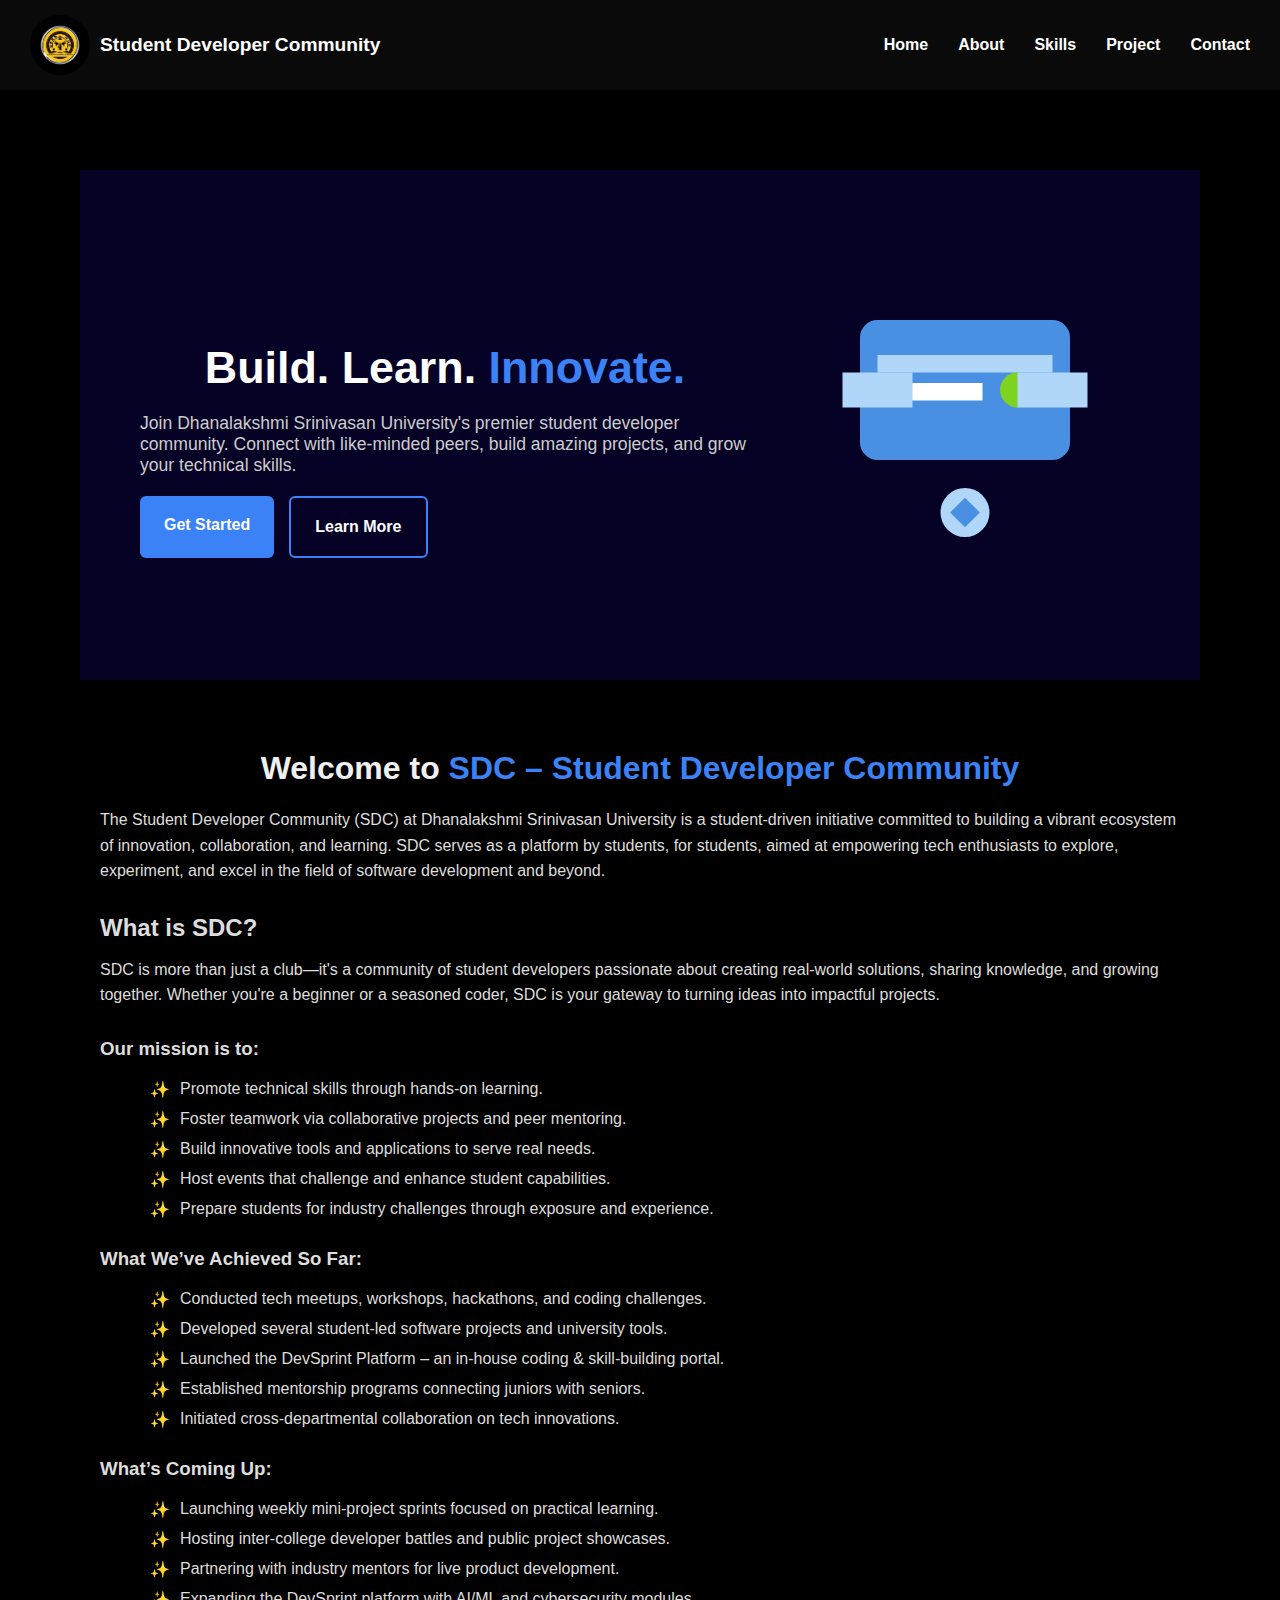
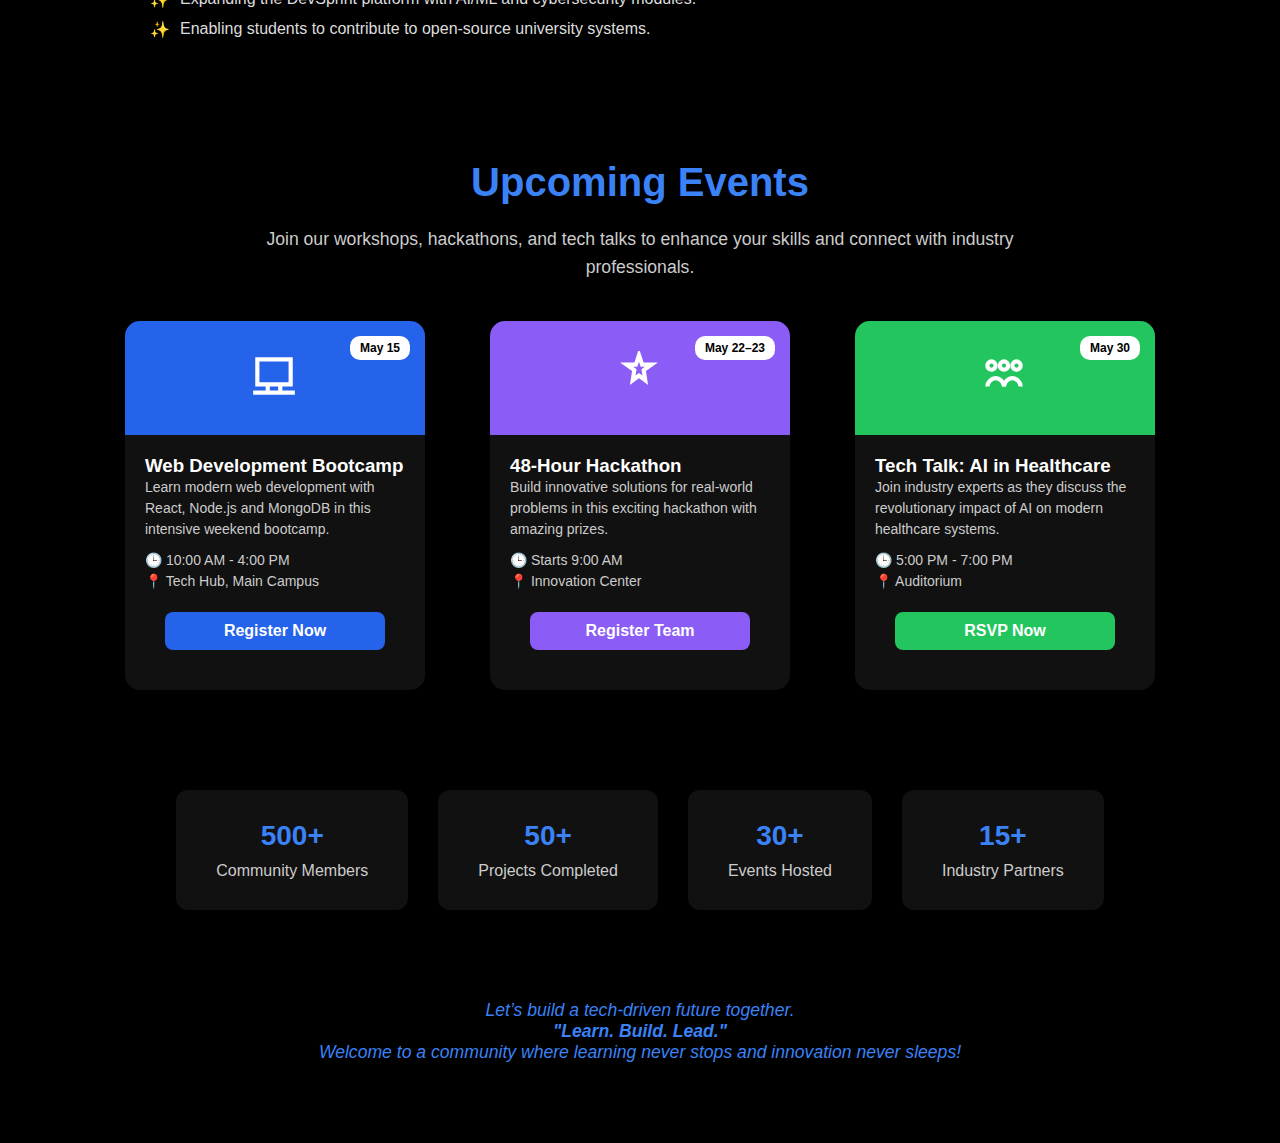
<file: index.html>
<!DOCTYPE html>
<html lang="en">
<head>
  <meta charset="UTF-8" />
  <meta name="viewport" content="width=device-width, initial-scale=1.0"/>
  <title>Student Developer Community</title>
  <link rel="stylesheet" href="style.css" />
  <link rel="icon" href="sdclogo.jpg" type="image/png">
  <script defer src="script.js"></script>
</head>
<body>
  <nav class="navbar">
    <div class="logo">
      <img src="sdclogo.jpg" alt="SDC Logo" />
      <span>Student Developer Community</span>
    </div>
    <ul class="nav-links" id="navLinks">
      <div class="close-btn" id="close-Btn">
        <svg id="cross-icon" xmlns="http://www.w3.org/2000/svg" width="32" height="32" viewBox="0 0 24 24" fill="none" stroke="#FF0000" stroke-width="2" stroke-linecap="round" stroke-linejoin="round">
        <line x1="18" y1="6" x2="6" y2="18" />
        <line x1="6" y1="6" x2="18" y2="18" />
        </svg>
      </div>
      <li><a href="#">Home</a></li>
      <li><a href="#">About</a></li>
      <li><a href="#">Skills</a></li>
      <li><a href="#">Project</a></li>
      <li><a href="#">Contact</a></li>
    </ul>
    <div class="hamburger" id="hamburger">
      &#9776;
    </div>
  </nav>




  <section class="home-section">
        
   <section class="hero-section">
  <div class="hero-content">
    <div class="hero-text">
      <h1><strong>Build.</strong> Learn. <span>Innovate.</span></h1>
      <p>
        Join Dhanalakshmi Srinivasan University's premier student developer community.
        Connect with like-minded peers, build amazing projects, and grow your technical skills.
      </p>
      <div class="hero-buttons">
        <a href="#" class="btn-head primary-btn">Get Started</a>
        <a href="#" class="btn-head secondary-btn">Learn More</a>
      </div>
    </div>
    <div class="hero-image">
       <svg id="ui-icon" xmlns="http://www.w3.org/2000/svg" viewBox="0 0 100 100">

  <rect x="20" y="20" width="60" height="40" rx="5" fill="#4A90E2"/>
  <rect x="25" y="30" width="50" height="5" fill="#B0D6F9"/>
  <rect x="25" y="38" width="30" height="5" fill="#FFFFFF"/>
  <circle cx="65" cy="40" r="5" fill="#7ED321"/>
  <rect x="15" y="35" width="20" height="10" fill="#B0D6F9"/>
  <rect x="65" y="35" width="20" height="10" fill="#B0D6F9"/>
  <circle cx="50" cy="75" r="7" fill="#B0D6F9"/>
  <rect x="47" y="72" width="6" height="6" transform="rotate(45 50 75)" fill="#4A90E2"/>
</svg>
    </div>
  </div>
</section>
<section class="main-sec">

    <div class="home-container">
      <h1>Welcome to <span>SDC – Student Developer Community</span></h1>
  
      <p>
        The Student Developer Community (SDC) at Dhanalakshmi Srinivasan University is a student-driven initiative
        committed to building a vibrant ecosystem of innovation, collaboration, and learning. SDC serves as a platform
        by students, for students, aimed at empowering tech enthusiasts to explore, experiment, and excel in the field
        of software development and beyond.
      </p>
  
      <h2>What is SDC?</h2>
      <p>
        SDC is more than just a club—it's a community of student developers passionate about creating real-world
        solutions, sharing knowledge, and growing together. Whether you're a beginner or a seasoned coder, SDC is your
        gateway to turning ideas into impactful projects.
      </p>
  
      <h3>Our mission is to:</h3>
      <ul>
        <li>Promote technical skills through hands-on learning.</li>
        <li>Foster teamwork via collaborative projects and peer mentoring.</li>
        <li>Build innovative tools and applications to serve real needs.</li>
        <li>Host events that challenge and enhance student capabilities.</li>
        <li>Prepare students for industry challenges through exposure and experience.</li>
      </ul>
  
      <h3>What We’ve Achieved So Far:</h3>
      <ul>
        <li>Conducted tech meetups, workshops, hackathons, and coding challenges.</li>
        <li>Developed several student-led software projects and university tools.</li>
        <li>Launched the DevSprint Platform – an in-house coding & skill-building portal.</li>
        <li>Established mentorship programs connecting juniors with seniors.</li>
        <li>Initiated cross-departmental collaboration on tech innovations.</li>
      </ul>
  
      <h3>What’s Coming Up:</h3>
      <ul>
        <li>Launching weekly mini-project sprints focused on practical learning.</li>
        <li>Hosting inter-college developer battles and public project showcases.</li>
        <li>Partnering with industry mentors for live product development.</li>
        <li>Expanding the DevSprint platform with AI/ML and cybersecurity modules.</li>
        <li>Enabling students to contribute to open-source university systems.</li>
      </ul>

       </section>
       
       <div class="description">
  <h1>Upcoming Events</h1>
  <p>
    Join our workshops, hackathons, and tech talks to enhance your skills and connect with industry professionals.
  </p>
</div>


  <div class="cards-container">
    <!-- Web Development Bootcamp -->
    <div class="card">
      <div class="card-header blue">
        <div class="date-badge">May 15</div>
        <svg class="svg-icon" fill="none" stroke="white" stroke-width="2" viewBox="0 0 24 24">
          <path d="M4 4h16v12H4z"></path>
          <path d="M2 20h20"></path>
          <path d="M9 16v4"></path>
          <path d="M15 16v4"></path>
        </svg>
      </div>
      <div class="card-content">
        <h3>Web Development Bootcamp</h3>
        <p>Learn modern web development with React, Node.js and MongoDB in this intensive weekend bootcamp.</p>
        <p class="info">🕒 10:00 AM - 4:00 PM<br>📍 Tech Hub, Main Campus</p>
        <a href="#" class="btn blue">Register Now</a>
      </div>
    </div>

    <!-- 48-Hour Hackathon -->
    <div class="card">
      <div class="card-header purple">
        <div class="date-badge">May 22–23</div>
        <svg class="svg-icon" fill="none" stroke="white" stroke-width="2" viewBox="0 0 24 24">
          <path d="M12 2l1.5 4.5H18l-3.75 2.7L15 14l-3-2.25L9 14l.75-4.8L6 6.5h4.5z"></path>
        </svg>
      </div>
      <div class="card-content">
        <h3>48-Hour Hackathon</h3>
        <p>Build innovative solutions for real-world problems in this exciting hackathon with amazing prizes.</p>
        <p class="info">🕒 Starts 9:00 AM<br>📍 Innovation Center</p>
        <a href="#" class="btn purple">Register Team</a>
      </div>
    </div>

    <!-- Tech Talk: AI in Healthcare -->
    <div class="card">
      <div class="card-header green">
        <div class="date-badge">May 30</div>
        <svg class="svg-icon" fill="none" stroke="white" stroke-width="2" viewBox="0 0 24 24">
          <circle cx="6" cy="7" r="2"></circle>
          <circle cx="12" cy="7" r="2"></circle>
          <circle cx="18" cy="7" r="2"></circle>
          <path d="M4 17c0-2 2-4 4-4s4 2 4 4"></path>
          <path d="M12 17c0-2 2-4 4-4s4 2 4 4"></path>
        </svg>
      </div>
      <div class="card-content">
        <h3>Tech Talk: AI in Healthcare</h3>
        <p>Join industry experts as they discuss the revolutionary impact of AI on modern healthcare systems.</p>
        <p class="info">🕒 5:00 PM - 7:00 PM<br>📍 Auditorium</p>
        <a href="#" class="btn green">RSVP Now</a>
      </div>
    </div>
  </div>
  
  <section class="stats-section">
    <div class="stat-box">
      <h2>500+</h2>
      <p>Community Members</p>
    </div>
    <div class="stat-box">
      <h2>50+</h2>
      <p>Projects Completed</p>
    </div>
    <div class="stat-box">
      <h2>30+</h2>
      <p>Events Hosted</p>
    </div>
    <div class="stat-box">
      <h2>15+</h2>
      <p>Industry Partners</p>
    </div>
  </section>
      <p class="closing">
        Let’s build a tech-driven future together.<br />
        <strong><span> "Learn. Build. Lead."</span></strong><br />
        Welcome to a community where learning never stops and innovation never sleeps!
      </p>
    </div>
 
    
  </script>
</body>
</html>
</file>
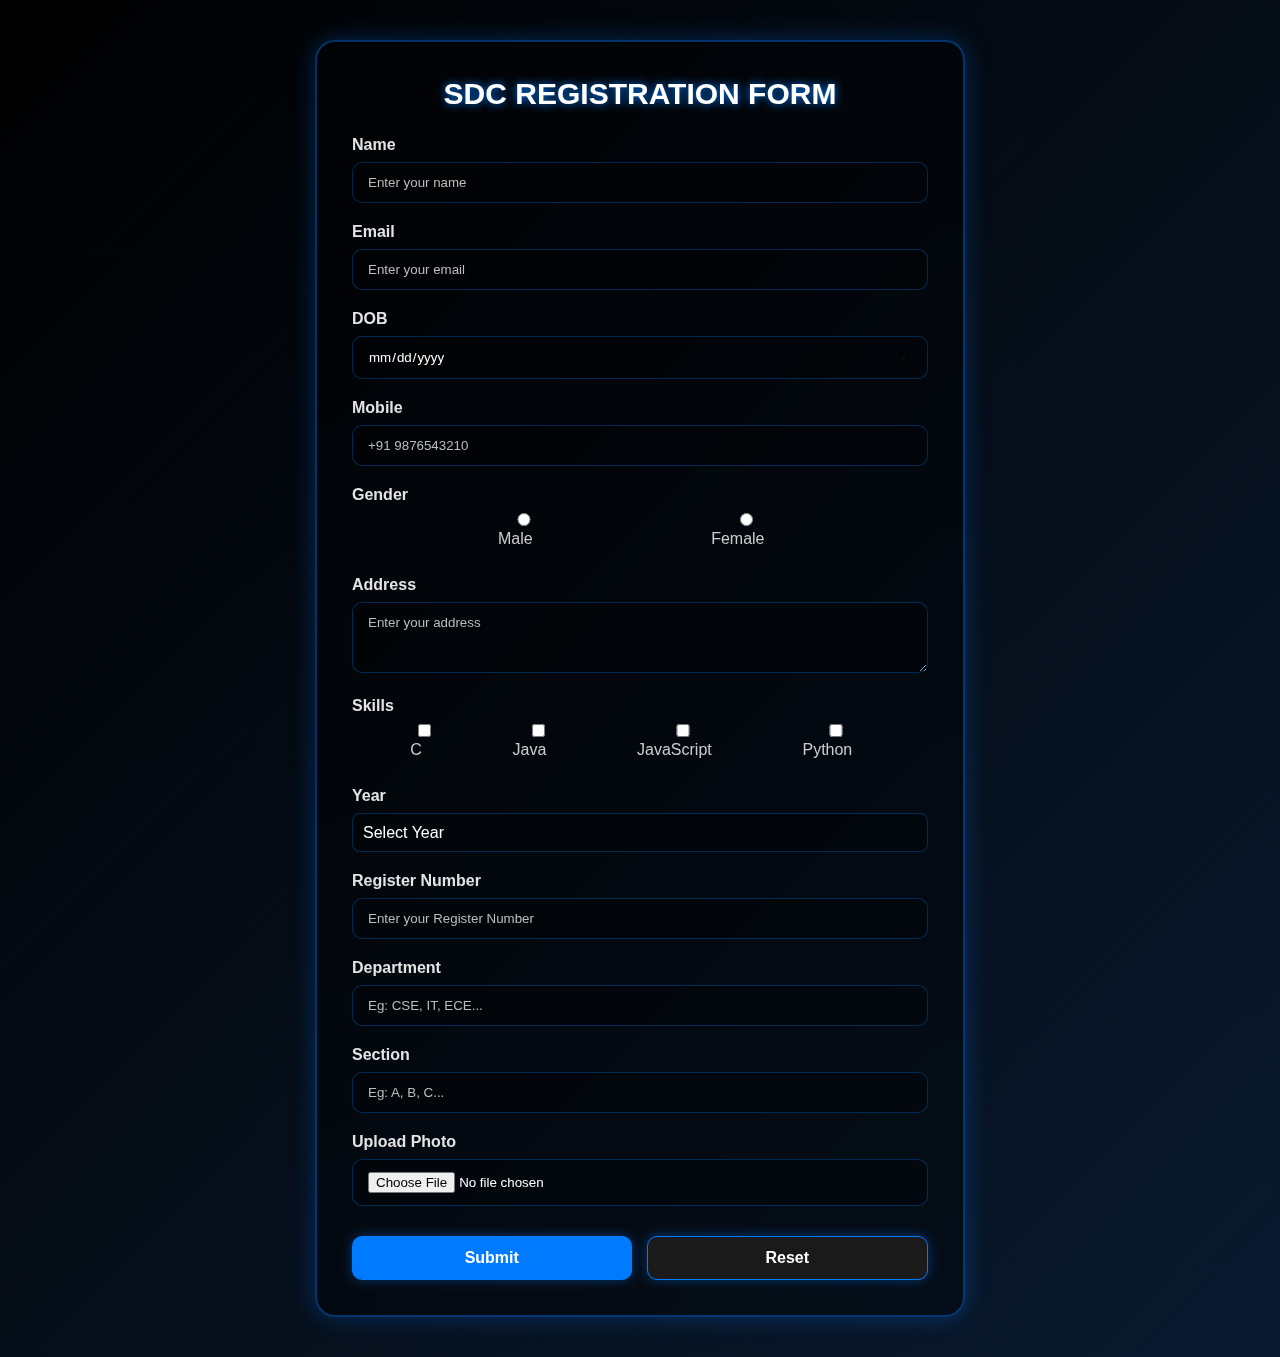
<file: registration form/index.html>
<!DOCTYPE html>
<html lang="en">
<head>
  <meta charset="UTF-8" />
  <meta name="viewport" content="width=device-width, initial-scale=1.0"/>
  <title>SDC Registration Form</title>
  <link rel="stylesheet" href="style.css" />
</head>
<body>
  <div class="container">
    <form class="registration-form">
      <h1>SDC REGISTRATION FORM</h1>

      <div class="form-group">
        <label for="name">Name</label>
        <input type="text" id="name" placeholder="Enter your name" required />
      </div>

      <div class="form-group">
        <label for="email">Email</label>
        <input type="email" id="email" placeholder="Enter your email" required />
      </div>

  

      <div class="form-group">
        <label for="date">DOB</label>
        <input type="date" id="dob" required />
      </div>

      <div class="form-group">
        <label for="mobile">Mobile</label>
        <input type="tel" id="mobile" placeholder="+91 9876543210" required />
      </div>

      <div class="form-group">
        <label>Gender</label>
        <div class="radio-group">
          <label><input type="radio" name="gender" value="Male" /> Male</label>
          <label><input type="radio" name="gender" value="Female" /> Female</label>
        </div>
      </div>

      <div class="form-group">
        <label for="address">Address</label>
        <textarea id="address" rows="3" placeholder="Enter your address" required></textarea>
      </div>

      <div class="form-group">
        <label>Skills</label>
        <div class="checkbox-group">
          <label><input type="checkbox" value="C" /> C</label>
          <label><input type="checkbox" value="Java" /> Java</label>
          <label><input type="checkbox" value="JavaScript" /> JavaScript</label>
          <label><input type="checkbox" value="Python" /> Python</label>
        </div>
      </div>

      <div class="form-group">
        <label for="year">Year</label>
        <select id="year" required>
          <option value="dropdown">Select Year</option>
          <option>1st Year</option>
          <option>2nd Year</option>
          <option>3rd Year</option>
          <option>4th Year</option>
        </select>
      </div>

      <div class="form-group">
        <label for="regno">Register Number</label>
        <input type="text" id="regno" placeholder="Enter your Register Number" required />
      </div>

      <div class="form-group">
        <label for="dept">Department</label>
        <input type="text" id="dept" placeholder="Eg: CSE, IT, ECE..." required />
      </div>

      <div class="form-group">
        <label for="section">Section</label>
        <input type="text" id="section" placeholder="Eg: A, B, C..." required />
      </div>

      <div class="form-group">
        <label for="photo">Upload Photo</label>
        <input type="file" id="photo" required />
      </div>

      <div class="form-buttons">
        <button type="submit">Submit</button>
        <button type="reset">Reset</button>
      </div>
    </form>
  </div>
</body>
</html>
</file>
<file: registration form/style.css>
* {
  margin: 0;
  padding: 0;
  box-sizing: border-box;
  font-family: 'Segoe UI', sans-serif;
}

body {
  background: linear-gradient(135deg, #000000, #0a1a2f);
  min-height: 100vh;
  display: flex;
  justify-content: center;
  align-items: center;
  padding: 40px 20px;
}

.container {
  width: 100%;
  max-width: 650px;
  background: rgba(0, 0, 0, 0.4);
  backdrop-filter: blur(15px);
  border: 2px solid rgba(0, 123, 255, 0.4);
  border-radius: 20px;
  padding: 35px;
  box-shadow: 0 0 25px rgba(0, 123, 255, 0.3);
  animation: popIn 0.8s ease forwards;
  color: #fff;
}

@keyframes popIn {
  0% {
    opacity: 0;
    transform: scale(0.95);
  }
  100% {
    opacity: 1;
    transform: scale(1);
  }
}

h1 {
  text-align: center;
  font-size: 30px;
  margin-bottom: 25px;
  color: #ffffff;
  text-shadow: 0 0 8px #007bff;
}

.form-group {
  margin-bottom: 20px;
  animation: fadeUp 0.6s ease-in-out both;
}

.form-group input:hover{
  background: rgba(0, 0, 0, 0.5);
  border-color: #007bff;
  box-shadow:  0 0 10px  #007bff
}
.form-group textarea:hover{
  background: rgba(0, 0, 0, 0.5);
  border-color: #007bff;
  box-shadow:  0 0 10px  #007bff
}
.form-group select:hover{
  background: rgba(0, 0, 0, 0.5);
  border-color: #007bff;
  box-shadow:  0 0 10px  #007bff
}


@keyframes fadeUp {
  from {
    opacity: 0;
    transform: translateY(20px);
  }
  to {
    opacity: 1;
    transform: translateY(0);
  }
}

.date-group {
  position: relative;
}

.date-wrapper {
  position: relative;
}

.date-wrapper input[type="date"] {
  padding-right: 40px; /* space for the icon */
}



.date-wrapper input:focus + .calendar-icon {
  transform: translateY(-50%) scale(1.2);
  opacity: 1;
}

.calendar-icon {
  position: absolute;
  right: 15px;
  top: 50%;
  transform: translateY(-50%);
  font-size: 18px;
  pointer-events: none;  /* This is important! */
  opacity: 0.7;
  transition: transform 0.3s ease, opacity 0.3s ease;
}


label {
  display: block;
  margin-bottom: 8px;
  font-weight: 600;
  color: #e3e3e3;
}

input,
textarea,
select {
  width: 100%;
  padding: 12px 15px;
  background: rgba(0, 0, 0, 0.3);
  border: 1.5px solid rgba(0, 123, 255, 0.3);
  border-radius: 10px;
  color: #ffffff;
  transition: 0.3s;
}

select {
 background: rgba(0, 0, 0, 0.3);     
  color: #ffffff;                
  padding: 10px;
  font-size: 16px;
  border-radius: 8px;
  width: 100%;
  transition: border 0.3s ease, box-shadow 0.3s ease;
  appearance: none;              /* Removes default arrow in some browsers */
  position: relative;
  z-index: 1;
}



/* Optional: Custom arrow for consistent design */
select::after {
  content: '▼';
  position: absolute;
  right: 15px;
  top: 50%;
  transform: translateY(-50%);
  pointer-events: none;
  border: 1.5px solid rgba(0, 123, 255, 0.3);
}







input::placeholder,
textarea::placeholder {
  color: #bbb;
}

input:focus,
textarea:focus,
select:focus {
  background: rgba(0, 0, 0, 0.5);
  border-color: #007bff;
  outline: none;
  box-shadow: 0 0 10px #007bff55;
}

textarea {
  resize: vertical;
}

.radio-group,
.checkbox-group {
  display: flex;
  gap: 15px;
  flex-wrap: wrap;
  justify-content: space-evenly;
}

.radio-group label,
.checkbox-group label {
  font-weight: 500;
  color: #ccc;
}

.form-buttons {
  display: flex;
  justify-content: space-between;
  margin-top: 30px;
  gap: 15px;
  flex-wrap: wrap;
}

button {
  flex: 1;
  padding: 12px 20px;
  border: none;
  border-radius: 10px;
  font-size: 16px;
  font-weight: bold;
  color: #fff;
  cursor: pointer;
  transition: 0.3s;
  box-shadow: 0 0 12px rgba(0, 123, 255, 0.4);
}

button[type="submit"] {
  background-color: #007bff;
}

button[type="reset"] {
  background-color: #1a1a1a;
  border: 1px solid #007bff;
}

button:hover {
  transform: scale(1.05);
  filter: brightness(1.15);
  color: #ffffff;
}

@media screen and (max-width: 500px) {
  .form-buttons {
    flex-direction: column;
  }

  h1 {
    font-size: 24px;
  }
}
</file>
<file: style.css>
/* RESET */
* {
  margin: 0;
  padding: 0;
  box-sizing: border-box;
}

body {
  font-family: 'Segoe UI', sans-serif;
  background-color: #000;
  color: #f0f0f0;
}

/* NAVBAR STYLES */
.navbar {
  display: flex;
  justify-content: space-between;
  align-items: center;
  background-color: #0a0a0a;
  padding: 15px 30px;
  color: white;
  position: sticky;
  top: 0;
  z-index: 1000;
}

.navbar .logo {
  display: flex;
  align-items: center;
}

.navbar .logo img {
  width: 60px;
  height: 60px;
  margin-right: 10px;
  border-radius: 50%;
}

.navbar .logo span {
  font-size: 1.2rem;
  font-weight: bold;
  color: white;
}

.nav-links {
  list-style: none;
  display: flex;
  gap: 30px;
}

.nav-links li a {
  text-decoration: none;
  color: white;
  font-weight: 700;
  position: relative;
}

.nav-links li a::after {
  content: '';
  position: absolute;
  width: 0;
  height: 3px;
  bottom: -5px;
  left: 0;
  background-color: #3b82f6;

  border-radius: 2px;
  transition: width 0.4s ease;
}

.nav-links li a:hover::after {
  width: 100%;
  box-shadow: #3b82f6 0px 0px 10px;
  transform: scaleX(1);
}

.hamburger {
  display: none;
  font-size: 28px;
  color: white;
  cursor: pointer;
}

.close-btn {
  display: none;
  position: absolute;
  top: 15px;
  right: 20px;
  cursor: pointer;
}

#cross-icon {
  width: 25px;
  height: 25px;
  stroke: white;
  transition: transform 0.2s ease;
}

#cross-icon:hover {
  transform: scale(1.1);
}

/* HERO SECTION */
.hero-section {
  background-color: #050228ec;
  color: white;
  padding: 80px 60px;
  display: flex;
  justify-content: center;
  align-items: center;
}

.hero-content {
  display: flex;
  justify-content: space-between;
  align-items: center;
  gap: 40px;
  max-width: 1200px;
  width: 100%;
  flex-wrap: wrap;
}

.hero-text {
  flex: 1;
  color: white;
  min-width: 300px;
}

.hero-text h1 {
  font-size: 2.8rem;
  font-weight: 700;
}

.hero-text h1 span {
  color: #3b82f6;
}

.hero-text p {
  font-size: 1.1rem;
  margin: 20px 0;
  color: #ccc;
}

.hero-buttons {
  display: flex;
  gap: 15px;
}

.btn-head {
  padding: 20px 24px;
  font-size: 1rem;
  border-radius: 6px;
  text-decoration: none;
  font-weight: 600;
}

.primary-btn {
  background-color: #3b82f6;
  color: white;
  border: none;
}

.secondary-btn {
  background-color: transparent;
  color: white;
  border: 2px solid #3b82f6;
}

.hero-image img {
  width: 350px;
  max-width: 100%;
  height: auto;
}

/* HOME SECTION */
.home-section {
  padding: 80px 80px;
  color: #ddd;
}

.home-container {
  margin: auto;
  padding: 20px;
  background-color: #000000;
}

.home-container h1 {
  font-size: 2rem;
  color: #f0f0f0;
  margin-bottom: 20px;
  font-weight: 800;
}

.home-container h1 span {
  color: #3b82f6;
}

.home-container h2,
.home-container h3 {
  color: #ddd;
  margin-top: 30px;
}

.home-container p {
  font-size: 1rem;
  line-height: 1.6;
  margin: 15px 0;
}

.home-container ul {
  list-style: none;
  padding-left: 50px;
  margin-top: 20px;
}

.home-container ul li {
  position: relative;
  padding-left: 30px;
  margin-bottom: 12px;
  margin-top: 4px;
}

.home-container ul li::before {
  content: "✨";
  position: absolute;
  left: 0;
  top: 0;
}

.home-container .closing {
  margin-top: 40px;
  font-size: 1.1rem;
  font-weight: 500;
  font-style: italic;
  text-align: center;
  color: #3b82f6;
}

.closing strong span {
  color: #3b82f6;
}

#ui-icon {
  width: 350px;
  height: auto;
  display: block;
  margin: 0 auto;
}

h1 {
  margin-top: 50px;
  text-align: center;
  margin-bottom: 10px;
}

p.description {
  text-align: center;
  margin-bottom: 40px;
  color: #aaa;
}
.description {
  text-align: center;
  padding: 40px 20px;
  max-width: 800px;
  margin: 0 auto;
}

.description h1 {
  font-size: 2.5rem;
  margin-bottom: 20px;
  color: #3b82f6; /* neon blue heading */
}

.description p {
  font-size: 1.1rem;
  line-height: 1.6;
  color: #ccc;
}






.cards-container {
  display: flex;
  justify-content: space-evenly;
  gap: 20px;
  flex-wrap: wrap;
}

.card {
  background: #111;
  border-radius: 15px;
  box-shadow: 0 4px 10px rgba(0, 0, 0, 0.3);
  overflow: hidden;
  width: 300px;
  color: white;
}

.card-header {
  padding: 30px 20px 10px;
  color: white;
  position: relative;
}

.card-header.blue {
  background: #2563eb;
}

.card-header.purple {
  background: #8b5cf6;
}

.card-header.green {
  background: #22c55e;
}

.date-badge {
  position: absolute;
  top: 15px;
  right: 15px;
  background: white;
  color: #000;
  font-weight: bold;
  padding: 5px 10px;
  border-radius: 10px;
  font-size: 12px;
}

.svg-icon {
  width: 50px;
  height: 50px;
  margin-bottom: 20px;
  margin-left: 40%;
}

.card-content {
  padding: 20px;
}

.card-content h3 {
  margin-top: 0;
}

.card-content p {
  color: #ccc;
  font-size: 14px;
  line-height: 1.5;
}

.info {
  font-size: 13px;
  color: #aaa;
  margin: 10px 0;
}

.btn {
  display: block;
  text-align: center;
  margin: 20px;
  padding: 10px 0;
  border-radius: 8px;
  color: white;
  font-weight: bold;
  text-decoration: none;
}

.btn.blue {
  background: #2563eb;
}

.btn.purple {
  background: #8b5cf6;
}

.btn.green {
  background: #22c55e;
}

.stats-section {
  display: flex;
  justify-content: center;
  gap: 30px;
  padding: 50px 20px;
  background-color: black;
  flex-wrap: wrap;
  margin-top: 50px;
}

.stat-box {
  background-color: #111;
  padding: 30px 40px;
  border-radius: 12px;
  text-align: center;
  min-width: 180px;
  box-shadow: 0 2px 8px rgba(0, 0, 0, 0.5);
}

.stat-box h2 {
  color: #3b82f6;
  font-size: 28px;
  margin: 0 0 10px;
}

.stat-box p {
  color: #ccc;
  font-size: 16px;
  margin: 0;
}



@media (max-width: 768px) {
  .nav-links {
    position: absolute;
    top: 0;
    right: 0;
    width: 250px;
    height: 100vh;
    flex-direction: column;
    background-color: #0a0f2c;
    display: none;
    padding: 40px 20px 20px;
  }

  .nav-links.active {
    display: flex;
  }

  .close-btn {
    display: block;
  }

  .hamburger {
    display: block;
  }
}
.closing {
  margin-top: 40px;
  font-size: 1.1rem;
  font-weight: 500;
  font-style: italic;
  text-align: center;
  color: #3b82f6;
}
.closing strong span {
  color: #3b82f6;
  font-weight: bold;
}
</file>
